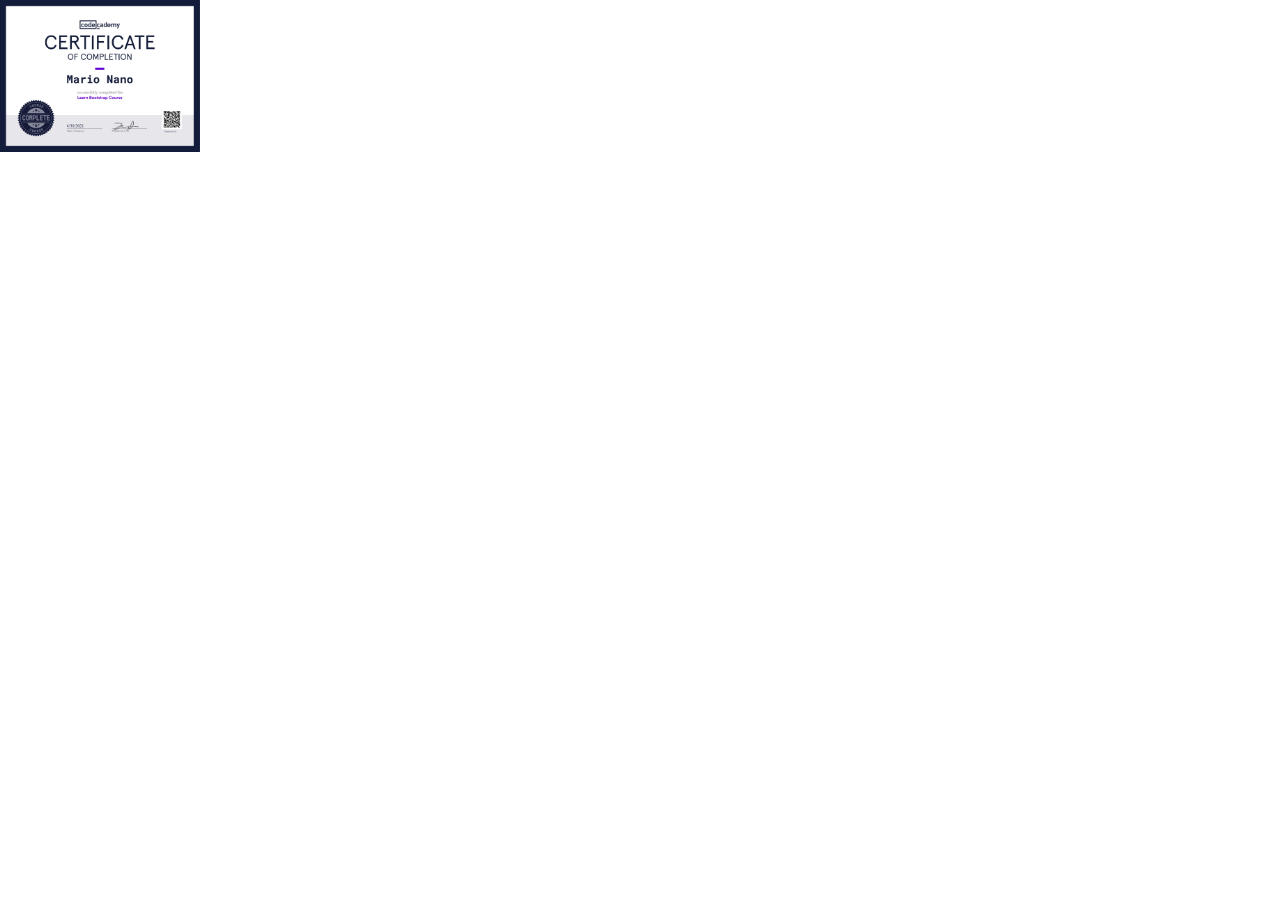
<file: modal.html>
<!DOCTYPE html>
<html lang="en">
<head>
  <meta charset="UTF-8">
  <meta http-equiv="X-UA-Compatible" content="IE=edge">
  <meta name="viewport" content="width=device-width, initial-scale=1.0">
  <link rel="stylesheet" href="style.css">
  <title>Modal</title>
</head>
<body>
  <!-- Trigger the Modal -->
  <img id="myImg" src="IMGS\CertBOOT-1145x871.webp" style="max-width:200px" alt="Bootstrap Certificate">
  
  <!-- The Modal -->
  <div id="myModal" class="modal">
  
    <!-- The Close Button -->
    <span class="close">&times;</span>
  
    <!-- Modal Content (The Image) -->
    <img class="modal-content" id="img01">
  
    <!-- Modal Caption (Image Text) -->
    <div id="caption"></div>
  </div>
  
  <script>
    // Get the modal
      var modal = document.getElementById("myModal");

      // Get the image and insert it inside the modal - use its "alt" text as a caption
      var img = document.getElementById("myImg");
      var modalImg = document.getElementById("img01");
      var captionText = document.getElementById("caption");
      img.onclick = function () {
        modal.style.display = "block";
        modalImg.src = this.src;
        captionText.innerHTML = this.alt;
      }

      // Get the <span> element that closes the modal
      var span = document.getElementsByClassName("close")[0];

      // When the user clicks on <span> (x), close the modal
      span.onclick = function () {
        modal.style.display = "none";
      }
  </script>

</body>
</html>
</file>
<file: style.css>
@import url('https://fonts.googleapis.com/css2?family=Silkscreen&display=swap');
@import "globals.css";
@import "hamburger.css";

.hidden {
  display: none;
}

html {
  scroll-behavior: smooth;
}

#outline {
  display: inline-block;
  position: fixed;
  left: 1rem;
  top: 1vh;
  z-index: 99999999;
}

video {
  object-fit: cover;
  width: 100vw;
  height: 100vh;
  position: fixed;
  top: 0;
  left: 0;
  opacity: 0.3;
  z-index: -2;
}

.water-icon {
  position: fixed;
  display: inline;
  top: 0.5rem;
  left: 0.5rem;
  width: 1.5vw;
  height: 1.5vw;
  z-index: 9999;
}

/* ------------------- */
/* COLOR THEME PICKER */

.visually-hidden {
  clip: rect(0 0 0 0);
  clip-path: inset(50%);
  height: 1px;
  overflow: hidden;
  position: absolute;
  white-space: nowrap;
  width: 1px;
}

.color-picker>fieldset {
  z-index: 5;
  border: 0;
  position: fixed;
  right: -1rem;
  top: 3rem;
  transform: rotate(90deg);
  display: flex;
  gap: 1rem;
  width: fit-content;
  width: -moz-fit-content;
}

.color-picker input[type="radio"] {
  appearance: none;
  width: 0.5rem;
  height: 0.5rem;
  outline: 2px solid var(--radio-color, currentColor);
  outline-offset: 1px;
  border-radius: 50%;
}

.color-picker input[type="radio"]:checked {
  background-color: var(--radio-color);
}

.color-picker input[type="radio"]#pink {
  --radio-color: #bb83f0;
}

.color-picker input[type="radio"]#blue {
  --radio-color: blue;
}

.color-picker input[type="radio"]#green {
  --radio-color: green;
}

.color-picker input[type="radio"]#dark {
  --radio-color: red;
}

.pink {
  --alt-color: #bb83f0;
}

.blue {
  --alt-color: blue;
}

.green {
  --alt-color: green;
}

.dark {
  --alt-color: red;
}

:root:has(#pink:checked) {
  --alt-color: #bb83f0;
}

:root:has(#blue:checked) {
  --alt-color: blue;
}

:root:has(#green:checked) {
  --alt-color: green;
}

:root:has(#dark:checked) {
  --alt-color: red;
}

/* END OF COLOR THEME PICKER*/
/* ------------------------ */

/* -----------------------------------NAVBAR */

#nav-bar {
  display: none;
}

#nav__small {
  display: none;
}

#nav-bar>div {
  margin-top: .5rem;
}

#nav-bar div:nth-child(5) {
  margin-right: 1rem;
}

#nav-bar div:nth-child(6) {
  margin-right: 2rem;
}

#nav-bar img {
  width: 1.5rem;
}


/* --------------------------FRONTPAGE */

#front-section {
  position: relative;
  margin: 0 auto;
  height: 100vh;
  overflow-x: hidden;
}

#circle {
  position: absolute;
  left: -10px;
  top: 50vh;
  width: 12px;
  height: 12px;
  background-color: var(--alt-color);
  border-radius: 15px;
  opacity: 0;
}

#line {
  position: absolute;
  left: -10px;
  top: 50%;
  width: 1px;
  background-color: var(--alt-color);
  opacity: 0;
}

#hi-text {
  position: relative;
  margin-top: 37vh;
  font-family: "Silkscreen", "Arial";
  font-weight: bold;
}

#hi-text p:first-child {
  position: absolute;
  top: -95px;
  left: 4rem;
  display: inline-block;
  margin-left: 7rem;
  padding: 0.3rem;
  border: 3px solid #fff;
  background-color: rgb(0, 0, 0);
  color: var(--alt-color);
  font-size: 1.5rem;
  z-index: 99;
  opacity: 0;
  transition: all 0.8s;
  user-select: none;
  -webkit-user-select: none;
}

#hi-text p:last-child {
  display: inline-block;
  margin-left: 9rem;
  padding: 0.3rem;
  background-color: black;
  color: var(--alt-color);
  font-size: 3.5rem;
  opacity: 0;
  transition: all 0.3s ease-in-out;
  user-select: none;
  -webkit-user-select: none;
}

#meet {
  margin: 6rem auto 0;
  width: 80%;
  font-size: 1.5rem;
  font-weight: bold;
  line-height: 1.5em;
  font-family: "Alata", "Arial";
  opacity: 0;
  text-align: center;
}

#cta {
  position: relative;
  display: none;
  width: 14rem;
  height: 55px;
  margin-top: 9rem;
  transform: translateX(-7rem);
  opacity: 0;
}

#cta a {
  font-size: 1.3rem;
  letter-spacing: 1px;
  transform-style: preserve-3d;
  transform: translateZ(-25px);
  transition: transform 0.25s;
  font-family: Alata, sans-serif;
}

#cta a:before,
#cta a:after {
  display: flex;
  position: absolute;
  content: "See my work";
  height: 55px;
  width: 14rem;
  align-items: center;
  justify-content: center;
  border: 5px solid #000;
  box-sizing: border-box;
  border-radius: 7px;
}

#cta a:before {
  color: #fff;
  background: #000;
  transform: rotateY(0deg) translateZ(25px);
}

#cta a:after {
  color: #000;
  transform: rotateX(90deg) translateZ(25px);
}

#cta a:hover {
  transform: translateZ(-25px) rotateX(-90deg);
}

/* ******* */
/* ----------------------------------ABOUT ME */
/* ******* */

#about-section {
  margin-top: 5rem;
  scroll-margin-top: 2rem;
}

#about-me {
  font-size: 3rem;
  width: 100vw;
  text-align: center;
  margin: 1rem auto 1rem;
  display: block;
}

#my-work,
#contact {
  display: block;
  width: 100vw;
  margin: 20rem auto 1rem;
  font-size: 3rem;
  text-align: center;
}

#about-container {
  position: relative;
  margin: 0rem auto 15rem;
}

#story-container {
  position: relative;
  height: 100vh;
}

#story-container p {
  position: relative;
  width: 70%;
  height: 30vh;
  margin: 0 auto;
  margin-top: 14rem;
  text-align: center;
  font-family: "Source Code Pro", "Arial";
  transition: opacity 1.5s,
    margin-top 1.5s;
  opacity: 0;
}

.home__yoo-link {
  text-decoration: underline;
}

#about-me,
#my-work,
#skills,
#contact {
  color: var(--alt-color);
}

#cv {
  display: flex;
  position: absolute;
  left: 50%;
  transform: translate(-50%);
  margin-top: 12rem;
  justify-content: center;
  transition: opacity 1s, margin-top 1s;
  opacity: 0;
}

#cv a {
  padding: 0.5rem;
  font-size: 1.2rem;
  color: #fff;
  background: linear-gradient(-135deg, transparent 10px, #000 0);
  background-repeat: no-repeat;
  z-index: 10;
}

#cv a:hover {
  color: var(--alt-color);
}

#skills {
  display: block;
  width: 100vw;
  margin: 20rem auto 1rem;
  font-size: 3rem;
  text-align: center;
}

.horizontal-line {
  display: block;
  width: 70vw;
  margin: 0rem auto 3rem;
  border: 1px solid var(--font-color);
  opacity: 0.5;
}

.skills-title {
  display: block;
  margin-top: 6rem;
  margin-bottom: 1rem;
  text-align: center;
  font-size: 1rem;
  color: #000;
}

.skills-title::first-letter {
  color: #000 !important;
}

.my-skills {
  position: absolute;
  left: 50%;
  transform: translate(-50%);
  display: flex;
  flex-direction: column;
  align-items: center;
  margin-top: 8rem;
  margin-bottom: 2rem;
  opacity: 0;
  transition: all 1s;
  width: 100vw;
}

.my-skills img {
  width: 13vw;
  height: 13vw;
  margin-left: .5rem;
  margin-right: .5rem;
  margin-bottom: 3rem;
}

#my-certs {
  margin: 0 auto 15rem;
}

#certs-mt {
  margin-top: 25rem;
}

#my-certs div {
  display: flex;
  flex-direction: column;
  align-items: center;
  margin-top: 5rem;
  opacity: 0;
  transition: all 1s;
}

#my-certs div span {
  margin-bottom: 2rem;
  font-size: 1.3rem;
  font-weight: bold;
  text-align: center;
}

img[src*="Cert"] {
  height: auto;
  width: 70vw;
  margin: 0 auto;
  cursor: pointer;
  transition: 0.3s;
}


/* 
#long-story-btn {
  display: flex;
  justify-content: flex-end;
  margin-top: 8rem;
  padding-right: 10rem;
}

#long-story-btn p {
  font-size: calc(0.7vw + 0.5rem);
  color: var(--alt-color);
  cursor: pointer;
  font-weight: bold;
  letter-spacing: -0.1rem;
} */



/* ****** */
/* ----------------MY-WORK */
/* ******* */

#work-section {
  margin-top: var(--section-margin-top);
  scroll-margin-top: 2rem;
}

#work-container {
  margin: 5rem auto 10rem;
}

.work-card {
  margin-top: 0;
  margin-left: auto;
  margin-right: auto;
  margin-bottom: 5rem;
  padding: 1rem;
  border-left: 1px solid #80808085;
  border-bottom: 1px solid #80808085;
}

.work-card:last-child {
  margin-top: 5rem;
}

.work-card img {
  display: block;
  margin: 0 auto;
  width: 70vw;
  height: auto;
  border: 1px solid #0000007c;
  object-fit: cover;
}

.work-card-text {
  display: flex;
  flex-direction: column;
  align-items: center;
}

.work-card-text h5 {
  margin: 1rem 0;
  font-size: 1.5rem;
}

.work-card-text p {
  margin-bottom: 1rem;
  font-size: 1.1rem;
}

.work-card-tech-tags {
  display: flex;
}

.work-card-tech-tags span {
  margin-right: 1rem;
  padding: 0.1rem 0.5rem;
  background-color: rgba(128, 128, 128, 0.253);
  border-radius: 0.5rem;
}

.work-card-btn-container {
  display: flex;
  width: 100%;
  margin-top: 1rem;
  justify-content: space-around;
}

.work-card-btn {
  display: inline-block;
  margin-right: 0rem;
  padding: .4rem .5rem;
  text-align: center;
  font-size: 1.5rem;
  color: #fff;
  background-color: #000;
  transition: color ease-in 0.2s;
}

.work-card-btn:hover {
  color: var(--alt-color);
}

#heatmap {
  width: 90vw;
  -webkit-backdrop-filter: blur(12px);
  backdrop-filter: blur(12px);
}

/* ************ */
/* ------------------CONTACT */
/* ************* */

#contact-section {
  margin-top: var(--section-margin-top);
}

#contact-container {
  position: relative;
  width: 90%;
  height: 75vh;
  margin-top: 2rem;
  margin-left: auto;
  margin-right: auto;
  padding-left: 5px;
}

#contact-container h1 {
  margin-bottom: 3rem;
  text-align: center;
}

#contact-container p {
  margin-bottom: 5rem;
  text-align: center;
}

#contact-container input:not(:last-child) {
  width: 100%;
  height: 1.5rem;
}

#contact-container input,
#contact-container label,
#msg {
  font-size: calc(.5vw + .5rem);
}

#msg {
  width: 100%;
}

#contact-container input:last-child {
  display: inline;
  margin-top: 1rem;
  margin-bottom: 6rem;
  padding: 0.3rem 0.5rem;
  border-radius: 3px;
  background-color: #000;
  font-size: calc(.7vw + .9rem);
  font-family: Alata, sans-serif;
  color: #fff;
  text-align: center;
}

.mobile-hidden {
  display: none;
}

.desktop-hidden {
  display: block;
}

footer {
  display: block;
  text-align: center;
}

/* ********** */
/* **************** MODAL */
/* ********** */

/* Style the Image Used to Trigger the Modal */


/* The Modal (background) */
.modal {
  display: none;
  position: fixed;
  z-index: 1000;
  padding-top: 100px;
  left: 0;
  top: 0;
  width: 100%;
  height: 100%;
  overflow: auto;
  background-color: rgb(0, 0, 0);
  background-color: rgba(0, 0, 0, 0.9);
}

/* Modal Content (Image) */
.modal-content {
  margin: auto;
  display: block;
  width: 500px;
}

/* Add Animation - Zoom in the Modal */
.modal-content {
  animation-name: zoom;
  animation-duration: 0.6s;
}

@keyframes zoom {
  from {
    transform: scale(0);
  }

  to {
    transform: scale(1);
  }
}

/* The Close Button */
.close {
  position: absolute;
  top: 50px;
  right: 80px;
  color: #f1f1f1;
  font-size: 80px;
  font-weight: bold;
  transition: 0.3s;
}

.close:hover,
.close:focus {
  color: #bbb;
  text-decoration: none;
  cursor: pointer;
}

/* 100% Image Width on Smaller Screens */
@media only screen and (max-width: 700px) {
  .modal-content {
    width: 100%;
  }
}
</file>
